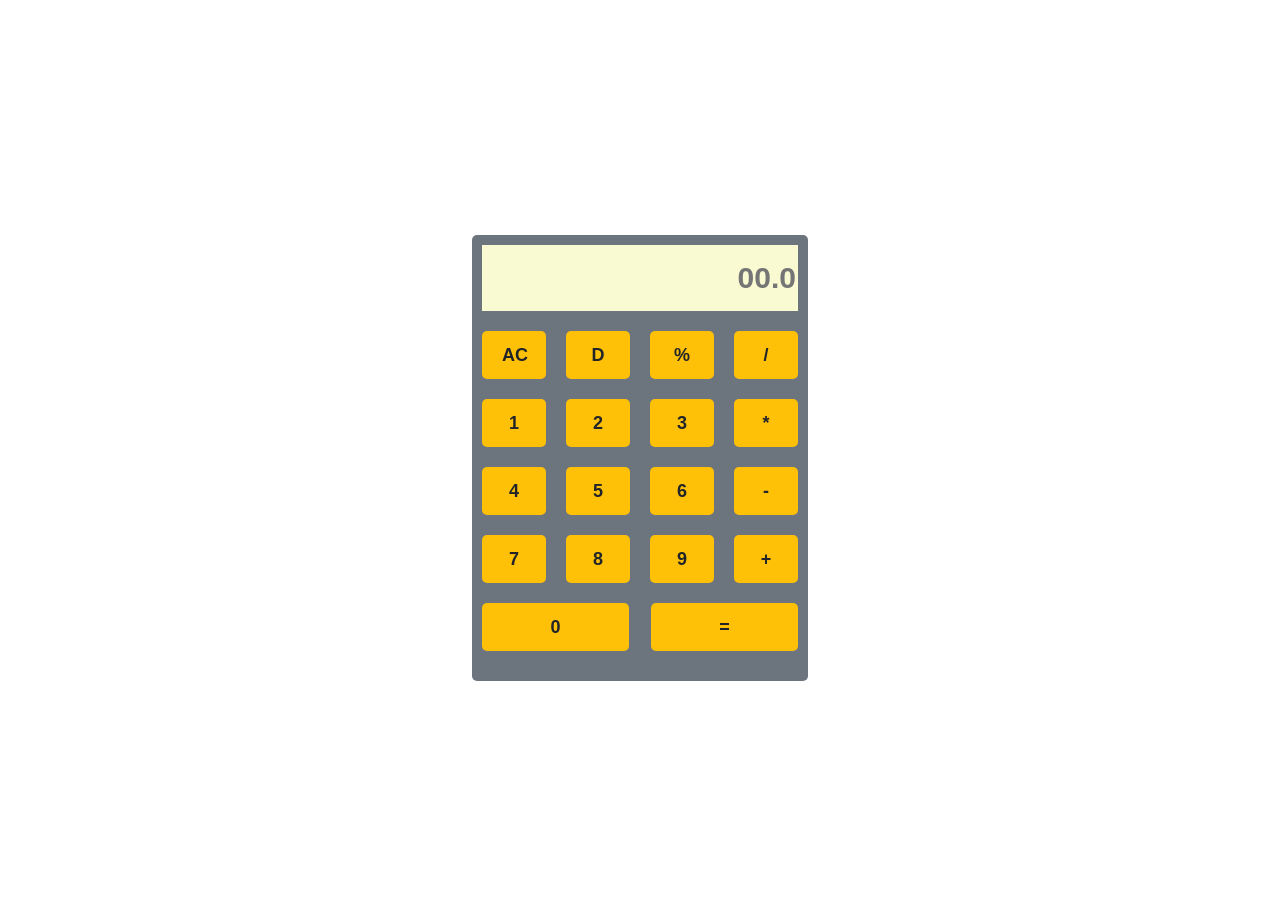
<file: WebDev-L2-Calculator/index.html>
<!DOCTYPE html>
<html lang="en">
<head>
  <meta charset="UTF-8">
  <meta name="viewport" content="width=device-width, initial-scale=1.0">
  <title>Calculator</title>
  <link rel="stylesheet" href="style.css">
</head>
<body>
  <div class="d-flex flex-column justify-content-center align-items-center vh-100">
    <div class="d-flex flex-column bg-secondary p-4 rounded-1 w-25">
      <div class="d-flex w-100 justify-content-between mb-3">
      <input type="text" id="calculation" value="" placeholder="00.0" class="w-100 h-3 border-0 bg-light text-end fw-bold fs-large">
    </div>
    <div class="d-flex w-100 justify-content-between mb-3">
      <button class="btn btn-golden" onclick="calcu('C')">AC</button>
      <button class="btn btn-golden" onclick="calcu('D')">D</button>
      <button class="btn btn-golden" onclick="calcu('%')">%</button>
      <button class="btn btn-golden" onclick="calcu('/')">/</button>
    </div>
    <div class="d-flex  w-100 justify-content-between mb-3">
      <button class="btn btn-golden" onclick="calcu('1')">1</button>
      <button class="btn btn-golden" onclick="calcu('2')">2</button>
      <button class="btn btn-golden" onclick="calcu('3')">3</button>
      <button class="btn btn-golden" onclick="calcu('*')">*</button>
    </div>
    <div class="d-flex w-100 justify-content-between mb-3">
      <button class="btn btn-golden" onclick="calcu('4')">4</button>
      <button class="btn btn-golden" onclick="calcu('5')">5</button>
      <button class="btn btn-golden" onclick="calcu('6')">6</button>
      <button class="btn btn-golden" onclick="calcu('-')">-</button>
    </div>
    <div class="d-flex w-100 justify-content-between mb-3">
      <button class="btn btn-golden" onclick="calcu('7')">7</button>
      <button class="btn btn-golden" onclick="calcu('8')">8</button>
      <button class="btn btn-golden" onclick="calcu('9')">9</button>
      <button class="btn btn-golden" onclick="calcu('+')">+</button>
    </div>
    <div class="d-flex w-100 justify-content-between mb-3 gap-2">
        <button class="btn btn-golden w-50" onclick="calcu('0')">0</button>
        <button class="btn btn-golden w-50" onclick="calcu('=')">=</button>
    </div>
    </div>
  </div>
  <script src="app.js"></script>
</body>
</html>
</file>
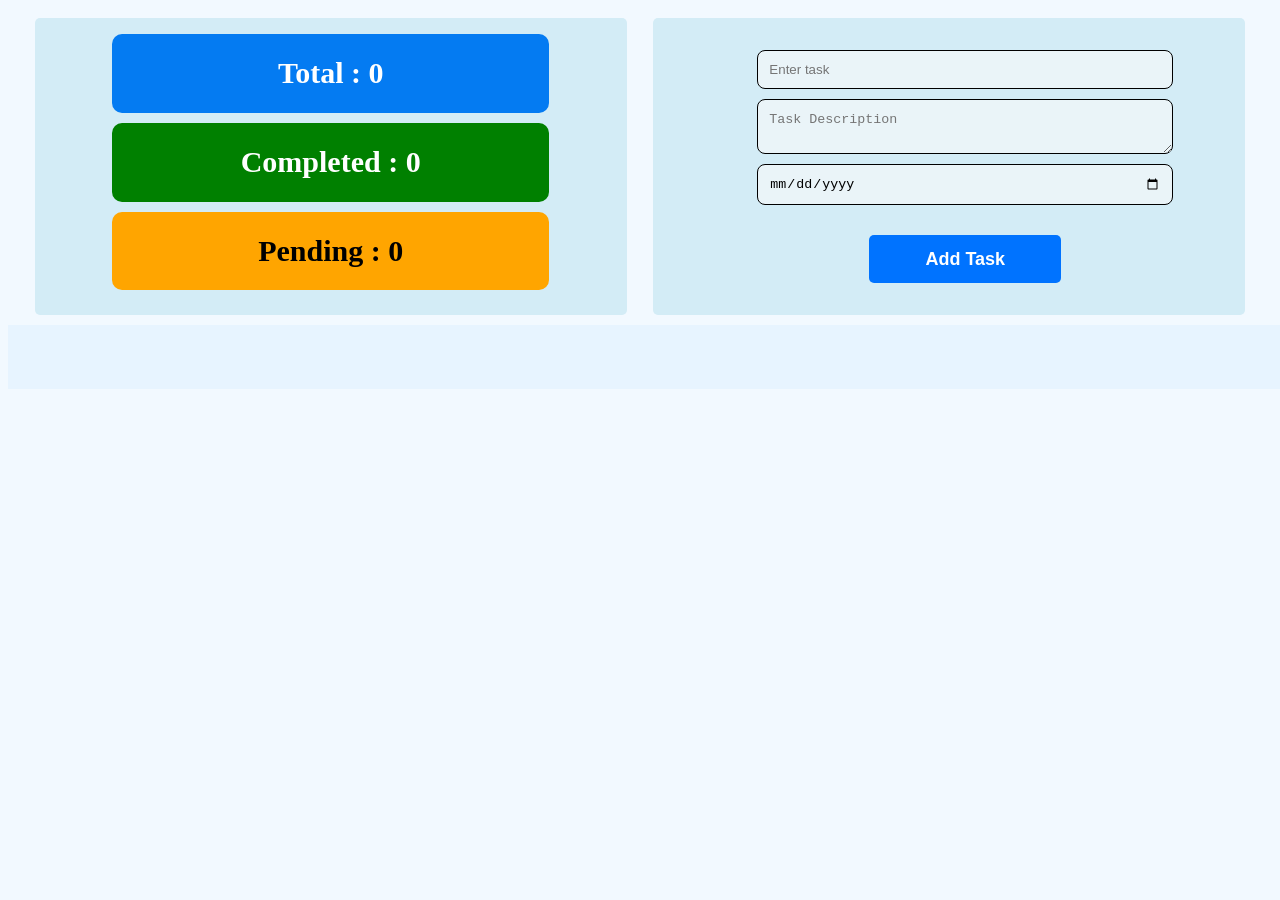
<file: WebDev-L2-To-Do Web App/index.html>
<!DOCTYPE html>
<html lang="en">
<head>
  <meta charset="UTF-8">
  <meta name="viewport" content="width=device-width, initial-scale=1.0">
  <title>To-Do Web App</title>
  <link rel="stylesheet" href="style.css">
</head>
<body>
  <div class="d-flex p-2 justify-content-evenly gap-2">
    <div class="w-50 p-4 d-flex flex-column gap-2 align-items-center bg-info rounded-2">
      <div class="status status-total text-center fw-bold fs-large" id="total-count">Total : 0</div>
      <div class="status status-success text-center fw-bold fs-large" id="complete-count">Completed: 0</div>
      <div class="status status-pending text-center fw-bold fs-large" id="pending-count">Pending : 0</div>
    </div>
    <div class="w-50 p-4 bg-info rounded-2">
      <form class="d-flex flex-column gap-2 align-items-center w-100   p-4">
        <input type="text" id="taskName" placeholder="Enter task" class="inp">
        <textarea rows="2"  id="taskDesc" placeholder="Task Description" class="inp"></textarea>
        <input type="date" id="taskDate" class="inp">
        <span class="" id="msg"></span>
        <input type="button" value="Add Task" class="btn btn-primary add-btn" onclick="formValidation()" id="add-btn">
        <input type="button" value="Update Task" class="btn btn-primary add-btn" onclick="formValidation()" id="update-btn" hidden="true">
      </form>
    </div>
  </div>
  <div class="d-flex  gap-4 p-4 w-100 flex-wrap bg-light" id="pending-list">
    <div class="d-flex flex-column align-items-center justify-content-center bg-pending p-2 rounded-2">
      <h2 class="title">Title</h2>
      <span class="task-pending">pending</span>
      <div>Description</div>
      <div>date</div>
      <div class="d-flex gap-2">
        <button class="btn btn-danger">Delete</button>
        <button class="btn btn-primary">Edit</button>
        <button class="btn btn-success">Complete</button>
      </div>
    </div>

  </div>
  <!-- ---------------------------------------------Completed task list---------------------------------- -->
  <div class="d-flex  gap-4 p-4 w-100 flex-wrap bg-light" id="completed-list">
    <div class="d-flex flex-column align-items-center justify-content-center bg-success p-2 rounded-2">
      <h2 >Title</h2>
      <span class="task-complete">completed</span>
      <div>Description</div>
      <div>date</div>
      <div class="d-flex gap-2">
        <button class="btn btn-danger">Delete</button>
        <button class="btn btn-primary">Edit</button>
        <button class="btn btn-warning">Incomplete</button>
      </div>
    </div>
  </div>
</div>
<script src="app.js"></script>
</body>
</html>
</file>
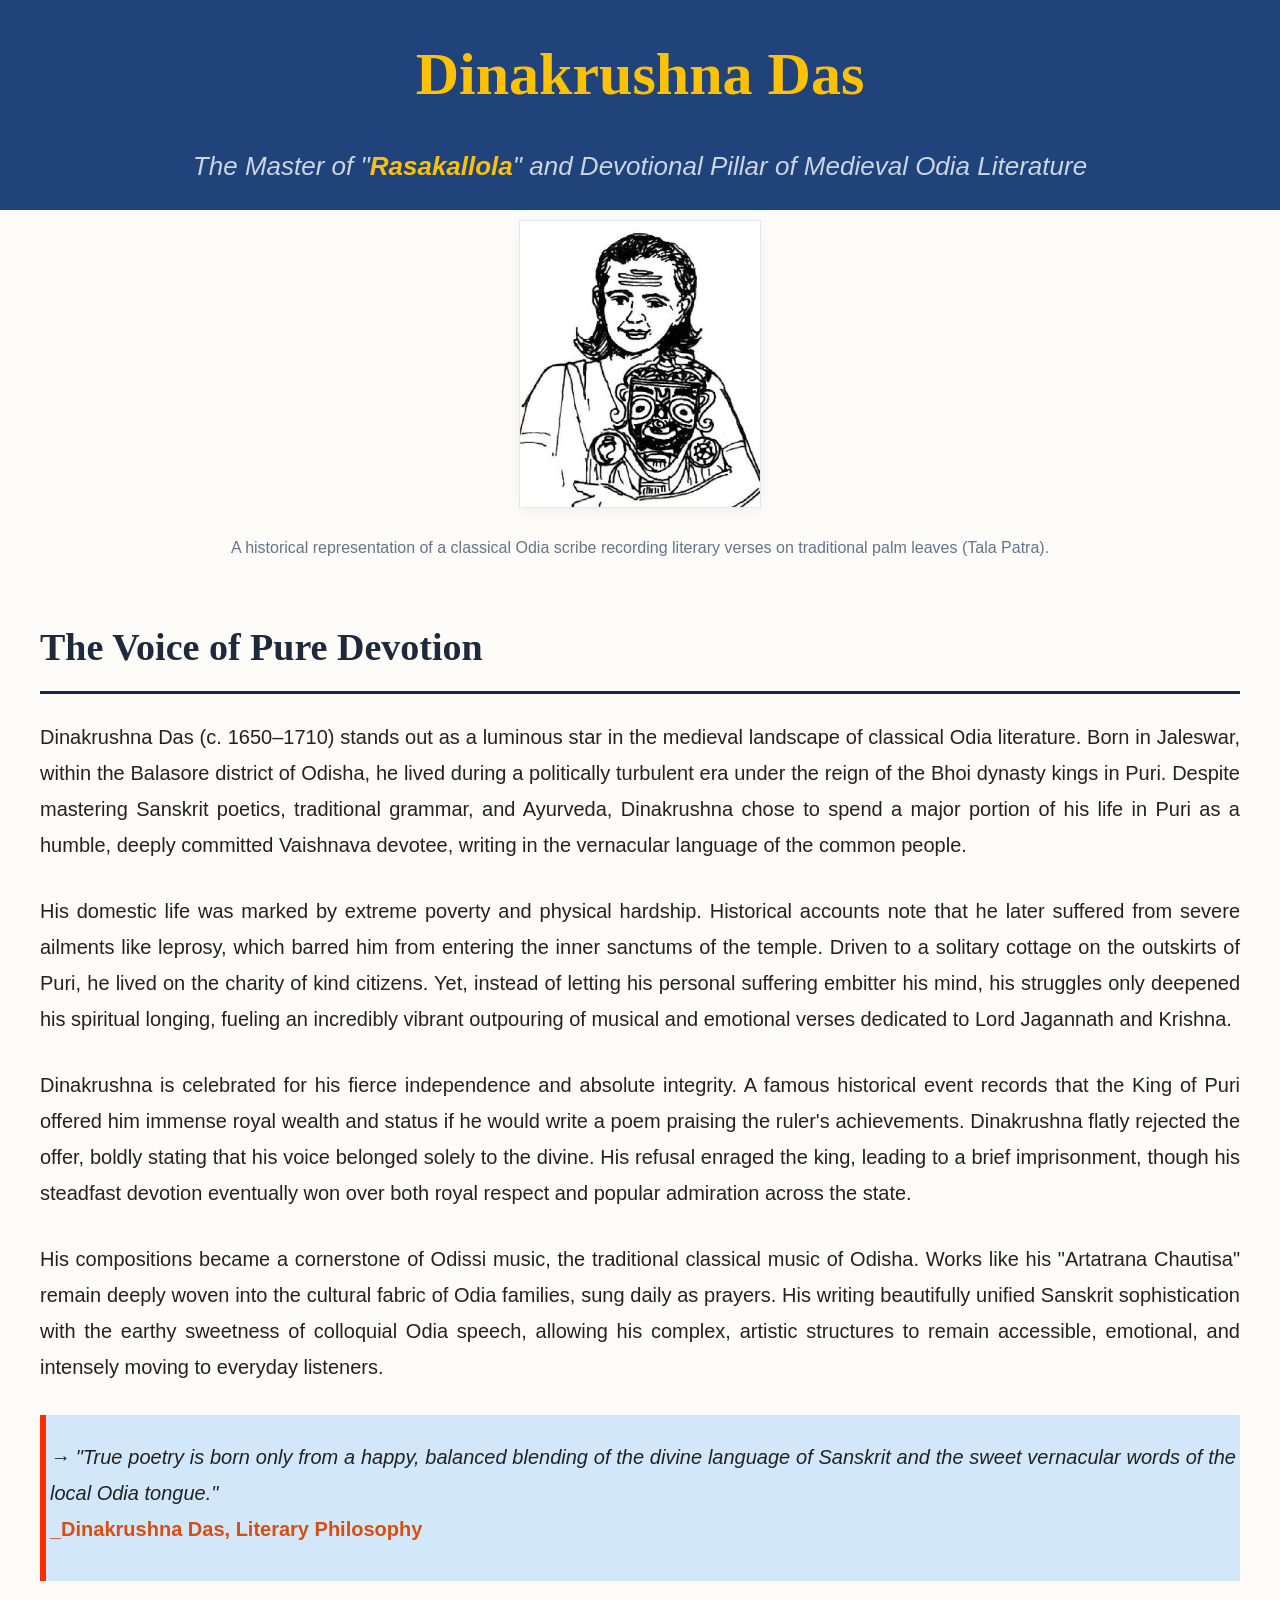
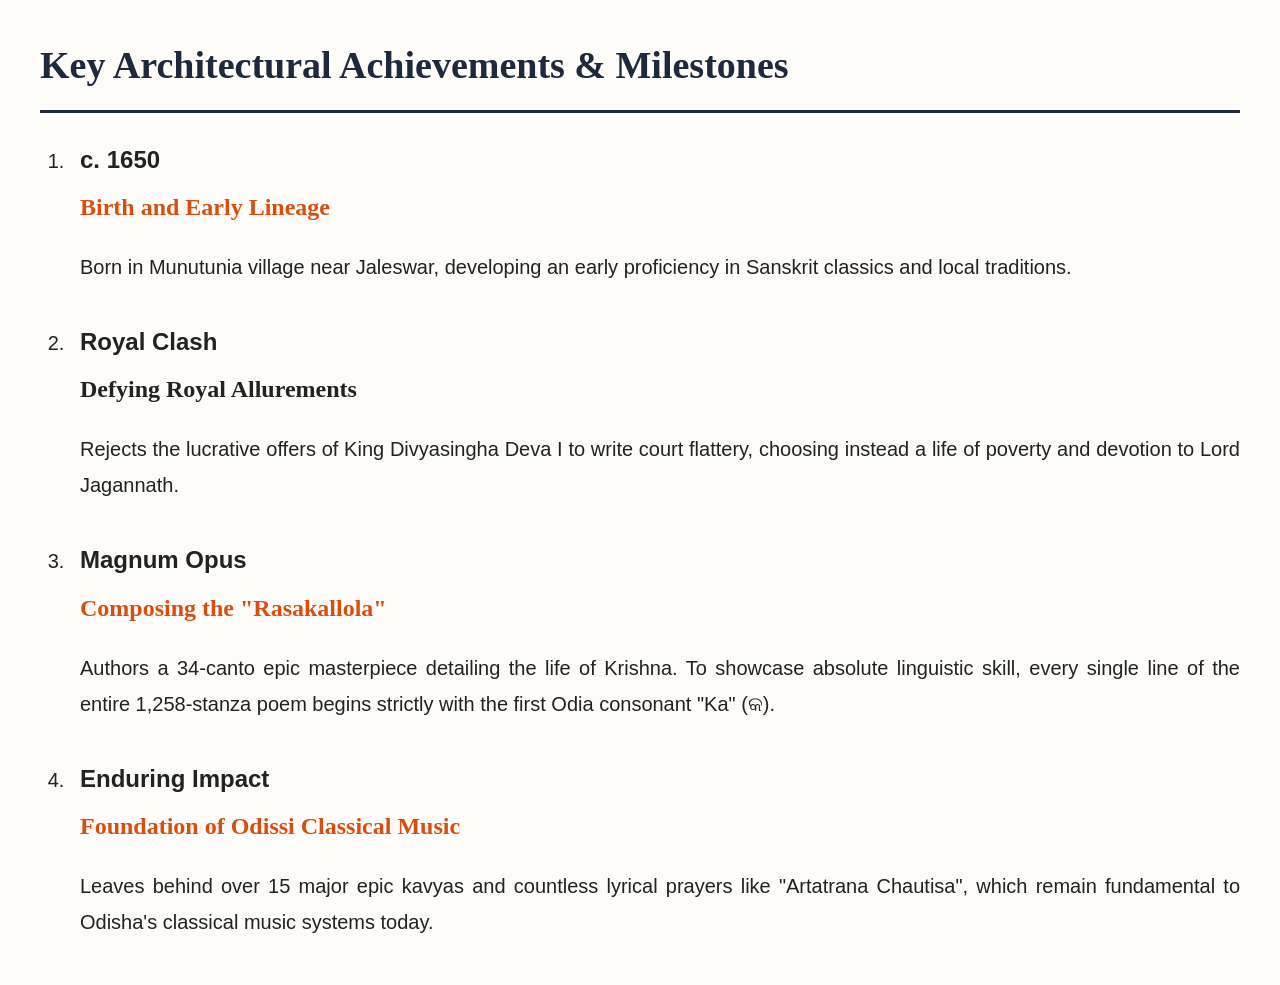
<file: WebDev-L2-Tribute Page/index.html>
<!DOCTYPE html>
<html lang="en">
<head>
  <meta charset="UTF-8">
  <meta name="viewport" content="width=device-width, initial-scale=1.0">
  <title>A Tribute to Dinakrushna Das</title>
  <link rel="stylesheet" href="style.css">
</head>
<body>

  <header>
    <h1 class="text-golden">Dinakrushna Das</h1>
    <p class="text-center">The Master of "<strong class="text-golden">Rasakallola</strong>" and Devotional Pillar of Medieval Odia Literature</p>
  </header>

  <div class="container">
    <div class="image-box">
      <img src="Assets/Dinakrushna Dasa.jpeg" alt="Dinakrushna Das">
      <div class="caption">A historical representation of a classical Odia scribe recording literary verses on traditional palm leaves (Tala Patra).</div>
    </div>
    <section>
      <h2>The Voice of Pure Devotion</h2>
      
      <p>Dinakrushna Das (c. 1650–1710) stands out as a luminous star in the medieval landscape of classical Odia literature. Born in Jaleswar, within the Balasore district of Odisha, he lived during a politically turbulent era under the reign of the Bhoi dynasty kings in Puri. Despite mastering Sanskrit poetics, traditional grammar, and Ayurveda, Dinakrushna chose to spend a major portion of his life in Puri as a humble, deeply committed Vaishnava devotee, writing in the vernacular language of the common people.</p>
      
      <p>His domestic life was marked by extreme poverty and physical hardship. Historical accounts note that he later suffered from severe ailments like leprosy, which barred him from entering the inner sanctums of the temple. Driven to a solitary cottage on the outskirts of Puri, he lived on the charity of kind citizens. Yet, instead of letting his personal suffering embitter his mind, his struggles only deepened his spiritual longing, fueling an incredibly vibrant outpouring of musical and emotional verses dedicated to Lord Jagannath and Krishna.</p>
      
      <p>Dinakrushna is celebrated for his fierce independence and absolute integrity. A famous historical event records that the King of Puri offered him immense royal wealth and status if he would write a poem praising the ruler's achievements. Dinakrushna flatly rejected the offer, boldly stating that his voice belonged solely to the divine. His refusal enraged the king, leading to a brief imprisonment, though his steadfast devotion eventually won over both royal respect and popular admiration across the state.</p>
      
      <p>His compositions became a cornerstone of Odissi music, the traditional classical music of Odisha. Works like his "Artatrana Chautisa" remain deeply woven into the cultural fabric of Odia families, sung daily as prayers. His writing beautifully unified Sanskrit sophistication with the earthy sweetness of colloquial Odia speech, allowing his complex, artistic structures to remain accessible, emotional, and intensely moving to everyday listeners.</p>
    </section>
    <section class="bg-light border-left p-2">
      <p title="Famous poetic philosophy of Dinakrushna Das" class="mb-0 text-italic">
        &RightArrow; "True poetry is born only from a happy, balanced blending of the divine language of Sanskrit and the sweet vernacular words of the local Odia tongue."
        <div class="text-warning fw-bold m-0 p-0">&UnderBar;Dinakrushna Das, Literary Philosophy</div>
      </p>
    </section>
    <section>
      <h2>Key Architectural Achievements & Milestones</h2>
      <ol class="timeline">
        <li>
          <div class="timeline-tag">c. 1650</div>
          <div class="event-title text-warning">Birth and Early Lineage</div>
          <p>Born in Munutunia village near Jaleswar, developing an early proficiency in Sanskrit classics and local traditions.</p>
        </li>
        <li>
          <div class="timeline-tag ">Royal Clash</div>
          <div class="event-title">Defying Royal Allurements</div>
          <p>Rejects the lucrative offers of King Divyasingha Deva I to write court flattery, choosing instead a life of poverty and devotion to Lord Jagannath.</p>
        </li>
        <li>
          <div class="timeline-tag ">Magnum Opus</div>
          <div class="event-title text-warning">Composing the "Rasakallola"</div>
          <p>Authors a 34-canto epic masterpiece detailing the life of Krishna. To showcase absolute linguistic skill, every single line of the entire 1,258-stanza poem begins strictly with the first Odia consonant "Ka" (କ).</p>
        </li>
        <li>
          <div class="timeline-tag">Enduring Impact</div>
          <div class="event-title text-warning">Foundation of Odissi Classical Music</div>
          <p>Leaves behind over 15 major epic kavyas and countless lyrical prayers like "Artatrana Chautisa", which remain fundamental to Odisha's classical music systems today.</p>
        </li>
      </ol>
    </section>

  </div>
</body>
</html>
</file>
<file: WebDev-L2-Calculator/style.css>
.d-flex{
  display: flex;
  flex-direction: row;
}
.flex-column{
  flex-direction: column;
}
.justify-content-center{
  justify-content: center;
}
.align-items-center{
  align-items: center;
}
.btn{
  padding: 10px 20px;
  border: none;
  cursor: pointer;
  border-radius: 5px;
  width:4rem;
  height: 3rem;
  font-weight: 600;
  font-size: large;
}
.mb-3{
  margin-bottom: 20px;
}
.bg-secondary{
  background-color: #6c757d;
  color: white;
}
.btn-golden{
  background-color: #ffc107;
  color: #212529;
}
.btn-golden:hover{
  background-color: #e0a800;
}
.w-100{
  width: 100%;
}
.w-50{
  width: 50%;
}
.w-25{
  width: 25%;
}
.w-35{
  width: 40%;
}
.h-3
{
  height: 4rem;
}

.text-center{
  text-align: center;
}

.vh-100{
  height: 100vh;
}
.vh-50{
  height: 50vh;
}
.vh-25{
  height: 25vh;
}
.vh-75{
  height: 75vh;
}
.vw-100{
  width: 100vw;
}
.vw-75{
  width: 75vw;
}
.vw-50{
  width: 50vw;
}
.vw-25{
  width: 25vw;
}

.justify-content-between
{
  justify-content: space-between;
}
.w-85
{
  width: 94%;
}

.bg-light
{
  background-color: lightgoldenrodyellow;
}
.border-0
{
  border:none;
}
.rounded-1
{
  border-radius:5px;
}
.p-4
{
  padding: 10px;
}
.text-end
{
  text-align: end;
}
.fw-bold
{
  font-weight: bold;
}
.fs-large
{
  font-size: 30px;
}

.gap-2{
  gap:1.4rem;
}
</file>
<file: WebDev-L2-To-Do Web App/style.css>
body{
  background-color: #f2f9ff;
}
.d-flex{
  display: flex;
  flex-direction: row;
}
.flex-column{
  flex-direction: column;
}
.justify-content-center{
  justify-content: center;
}
.align-items-center{
  align-items: center;
}
.btn{
  padding: 4px 10px;
  border: none;
  cursor: pointer;
  border-radius: 5px;
  font-weight: 600;
  font-size: medium;
  margin-top: 10px;
}
.add-btn{
  padding: 10px 20px;
  width:12rem;
  height: 3rem;
  font-size: large;

}
.mb-3{
  margin-bottom: 20px;
}
.bg-pending{
  background-color: goldenrod;
  width: calc(25% - 20px);
  min-width: 200px;
  box-sizing: border-box;
}
.bg-success{
  background-color: rgb(32, 218, 103);
  width: calc(25% - 20px);
  min-width: 200px;
  box-sizing: border-box;
  color:white;
}
.btn-primary{
  background-color: rgb(0, 115, 255);
  color: #ffffff;
}
.btn-danger{
  background-color: orangered;
  color: white;
}
.btn-success{
  background-color: green;
  color: white;
}
.btn-warning{
  background-color: orange;
  color: white;
}
.bg-info{
  background-color: rgb(211, 236, 246);
}
.btn-primary:hover{
  background-color: rgb(0, 102, 211);
}
.w-100{
  width: 100%;
}
.w-50{
  width: 45%;
}
.w-25{
  width: 25%;
}
.w-35{
  width: 40%;
}
.h-3
{
  height: 4rem;
}
.text-center{
  text-align: center;
}
.vh-100{
  height: 100vh;
}
.vh-50{
  height: 50vh;
}
.vh-25{
  height: 25vh;
}
.vh-75{
  height: 75vh;
}
.vw-100{
  width: 100vw;
}
.vw-75{
  width: 75vw;
}
.vw-50{
  width: 50vw;
}
.vw-25{
  width: 25vw;
}
.justify-content-between
{
  justify-content: space-between;
}
.justify-content-evenly
{
  justify-content: space-evenly;
}
.w-85
{
  width: 94%;
}
.bg-light
{
  background-color: rgb(231, 244, 255);
}
.border-0
{
  border:none;
}
.rounded-2
{
  border-radius:5px;
}
.p-4
{
  padding: 16px;
}
.p-2
{
  padding: 10px;
}
.text-end
{
  text-align: end;
}
.fw-bold
{
  font-weight: bold;
}
.fs-large
{
  font-size: 30px;
}
.gap-2{
  gap:10px;
}

.gap-4{
  gap:20px;
}

.status
{
  width: 70%;
  padding: 4%;
  border-radius: 10px;
}
.status-success{
  background-color: green;
  color:white;
}

.status-pending{
  background-color: orange;
}
.status-total{
  background-color: rgb(4, 123, 242);
  color:white;
}

.inp{
  width: 70%;
  padding: 2%;
  background-color: rgb(234, 244, 248);
  border-radius: 8px;
  border: 1px solid black;
}
.inp:focus{
  background-color: rgb(223, 241, 248);
}
.flex-wrap{
  flex-wrap: wrap;
}
.title{
  width: 55%;
  text-align: center;
  border-radius: 5px;
}
.task-pending{
  border-radius: 5px;
  background-color: rgba(226, 226, 226, 0.738);;
  color:rgb(198, 150, 8);
    padding: 0 5px 0 5px;
}
.task-complete{
  border-radius: 5px;
  background-color: rgba(226, 226, 226, 0.625);
  color:green;
  padding: 0 5px 0 5px;
}
.text-danger{
  color: red;
}
.text-success{
  color: green;
}
</file>
<file: WebDev-L2-Tribute Page/style.css>
.d-flex{
  display: flex;
  flex-direction: row;
}
.flex-column{
  flex-direction: column;
}
.justify-content-center{
  justify-content: center;
}
.align-items-center{
  align-items: center;
}
.btn{
  padding: 10px 20px;
  border: none;
  cursor: pointer;
  border-radius: 5px;
  width:4rem;
  height: 3rem;
  font-weight: 600;
  font-size: large;
}
.mb-3{
  margin-bottom: 20px;
}
.bg-secondary{
  background-color: #6c757d;
  color: white;
}
.text-golden{
  color: #ffc107;
}
.btn-golden:hover{
  background-color: #e0a800;
}
.w-100{
  width: 100%;
}
.w-50{
  width: 50%;
}
.w-25{
  width: 25%;
}
.w-35{
  width: 40%;
}
.h-3
{
  height: 4rem;
}

.text-center{
  text-align: center;
}

.vh-100{
  height: 100vh;
}
.vh-50{
  height: 50vh;
}
.vh-25{
  height: 25vh;
}
.vh-75{
  height: 75vh;
}
.vw-100{
  width: 100vw;
}
.vw-75{
  width: 75vw;
}
.vw-50{
  width: 50vw;
}
.vw-25{
  width: 25vw;
}

.justify-content-between
{
  justify-content: space-between;
}
.w-85
{
  width: 94%;
}

.bg-light
{
  background-color: rgb(210, 231, 250);
}
.border-0
{
  border:none;
}
.border-left{
  border-left: 6px solid rgb(255, 42, 0);
}
.p-2{
  padding:4px;
}
.rounded-1
{
  border-radius:5px;
}
.p-4
{
  padding: 10px;
}
.text-end
{
  text-align: end;
}
.fw-bold
{
  font-weight: bold;
}
.fs-large
{
  font-size: 30px;
}

.gap-2{
  gap:1.4rem;
}
    body {
      font-family: Arial, sans-serif;
      font-size: 20px; 
      line-height: 1.8;
      color: #222222;
      margin: 0;
      padding: 0;
      background-color: #fdfcf9; 
    }

    header {
      background-color: #20437b; 
      color: #ffffff;
      text-align: center;
      padding: 20px 10px;
    }

    header h1 {
      font-family: serif;
      font-size: 60px;
      margin: 0 0 15px 0;
    }

    header p {
      font-size: 26px;
      font-style: italic;
      color: #cbd5e1;
      margin: 0;
    }

    .container {
      max-width: 100%;
      margin: 0 auto;
      padding: 10px 40px;
    }

    .image-box {
      text-align: center;
      margin-bottom: 50px;
    }

    .image-box img {
      width: 20%;
      max-width: 550px;
      height: auto;
      border: 1px solid #e2e8f0;
      box-shadow: 0 4px 15px rgba(0,0,0,0.05);
    }

    .caption {
      font-size: 16px;
      color: #64748b;
      margin-top: 15px;
    }

    h2 {
      font-family: Georgia, serif;
      font-size: 38px;
      color: #1e293b;
      margin-top: 50px;
      margin-bottom: 25px;
      border-bottom: 3px solid #1e293b;
      padding-bottom: 10px;
    }

    p {
      margin-bottom: 30px;
      text-align: justify;
    }

    blockquote {
      font-family: Georgia, serif;
      font-size: 26px;
      font-style: italic;
      color: #334155;
      background-color: #f1f5f9; 
      border-left: 8px solid #b91c1c;
      padding: 30px 40px;
      margin: 50px 0;
    }

    blockquote cite {
      display: block;
      font-family: "Segoe UI", Arial, sans-serif;
      font-size: 18px;
      font-style: normal;
      font-weight: bold;
      color: #b91c1c;
      margin-top: 15px;
    }

    ol.timeline {
      padding-left: 30px;
    }

    ol.timeline li {
      margin-bottom: 35px;
      padding-left: 10px;
    }

    .timeline-tag {
      font-weight: bold;
      font-size: 24px;
    }
    .text-warning{
            color: #d94e0e;
    }
.m{
  margin: 0px;
}
.mb-0{
  margin-bottom: 0px !important;
}
.text-italic{
  font-style: italic;
}
.text-underlined{
  font-style: underline;
}
.p{
  padding: 0px;
}
    .event-title {
      font-family: Georgia, serif;
      font-size: 24px;
      font-weight: bold;
      margin: 5px 0;
    }
</file>
